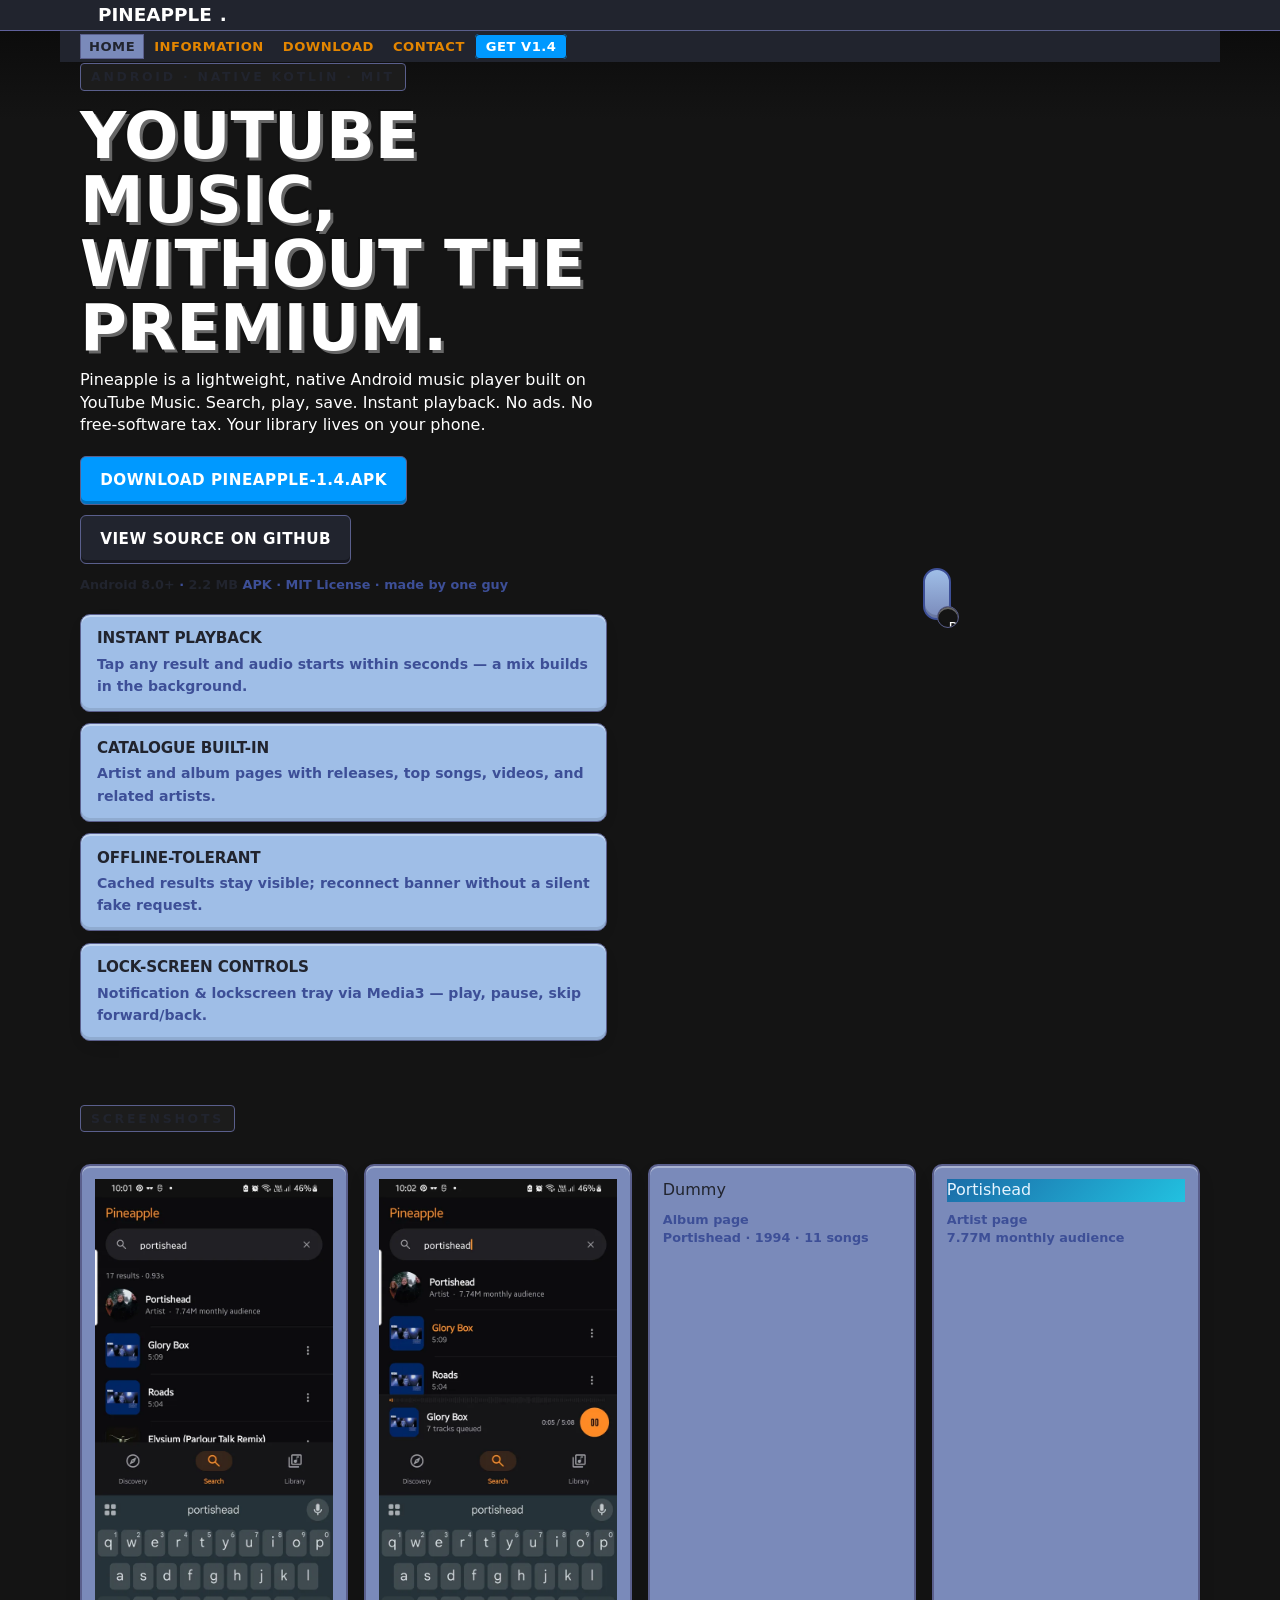
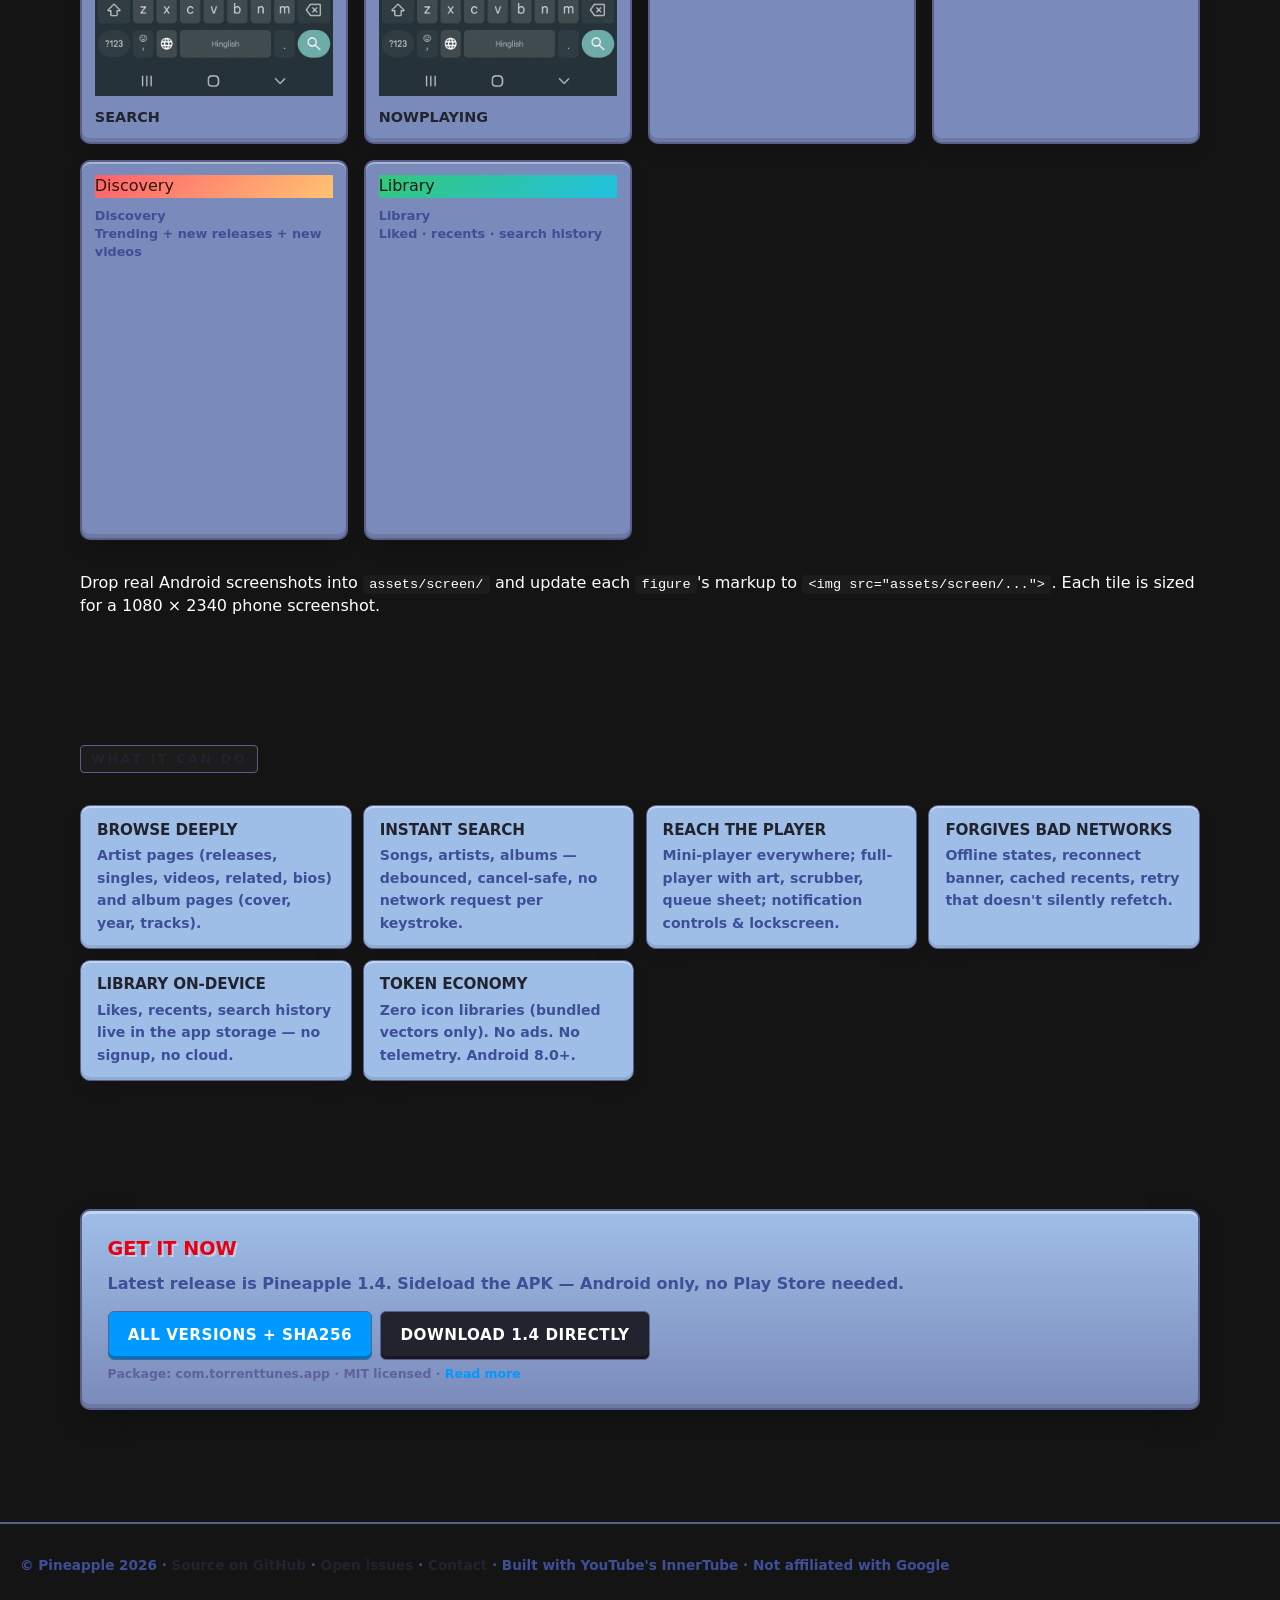
<file: index.html>
<!DOCTYPE html>
<html lang="en">
<head>
  <meta charset="utf-8">
  <meta name="viewport" content="width=device-width, initial-scale=1">
  <meta name="color-scheme" content="dark only">
  <title>Pineapple — Android music, free &amp; open source</title>
  <meta name="description" content="Pineapple is a native Android music player for YouTube Music. Streams YouTube audio with instant playback, no ads, no premium, no tracking. Free, light, open source.">
  <meta property="og:title" content="Pineapple">
  <meta property="og:description" content="Native Android music player. YouTube Music without the premium, without the bloat.">
  <meta property="og:type" content="website">
  <link rel="icon" href="data:image/svg+xml;utf8,<svg xmlns='http://www.w3.org/2000/svg' viewBox='0 0 16 16'><circle cx='8' cy='8' r='7' fill='%23FF8A24' stroke='%23140A00' stroke-width='1'/><circle cx='8' cy='8' r='3' fill='%23140A00'/></svg>">
  <link rel="stylesheet" href="assets/style.css">
  <link rel="canonical" href="https://kiinshuk.github.io/pineapple-site/index.html"/>
  <meta property="og:site_name" content="Pineapple"/>
  <meta property="og:locale" content="en_US"/>
  <meta property="og:image" content="https://kiinshuk.github.io/pineapple-site/assets/screen/discovery-600w.webp"/>
  <meta property="og:image:type" content="image/webp"/>
  <meta property="og:image:alt" content="Pineapple on Android"/>
  <meta property="og:type" content="website"/>
  <meta name="twitter:card" content="summary_large_image"/>
  <meta name="twitter:title" content="Pineapple | Android music player, free & open source"/>
  <meta name="twitter:description" content="YouTube Music with nothing in between."/>
  <meta name="twitter:image" content="https://kiinshuk.github.io/pineapple-site/assets/screen/discovery-600w.webp"/>
  <link rel="canonical" href="https://kiinshuk.github.io/pineapple-site/index.html"/>
  <meta property="og:site_name" content="Pineapple"/>
  <meta property="og:locale" content="en_US"/>
  <meta property="og:image" content="https://kiinshuk.github.io/pineapple-site/assets/screen/discovery-600w.webp"/>
  <meta property="og:image:type" content="image/webp"/>
  <meta property="og:image:alt" content="Pineapple on Android"/>
  <meta property="og:type" content="website"/>
  <meta name="twitter:card" content="summary_large_image"/>
  <meta name="twitter:title" content="Pineapple | Android music player, free & open source"/>
  <meta name="twitter:description" content="YouTube Music with nothing in between."/>
  <meta name="twitter:image" content="https://kiinshuk.github.io/pineapple-site/assets/screen/discovery-600w.webp"/>
  <script type="application/ld+json">{"@context": "https://schema.org", "@type": "SoftwareApplication", "name": "Pineapple", "operatingSystem": "Android", "applicationCategory": "MultimediaApplication", "offers": {"@type": "Offer", "price": "0", "priceCurrency": "USD"}, "url": "https://kiinshuk.github.io/pineapple-site/", "description": "YouTube Music with nothing in between.", "image": "https://kiinshuk.github.io/pineapple-site/assets/screen/discovery-600w.webp"}</script>
  <script type="application/ld+json">{"@context": "https://schema.org", "@type": "SoftwareApplication", "name": "Pineapple", "operatingSystem": "Android", "applicationCategory": "MultimediaApplication", "offers": {"@type": "Offer", "price": "0", "priceCurrency": "USD"}, "url": "https://kiinshuk.github.io/pineapple-site/", "description": "YouTube Music with nothing in between.", "image": "https://kiinshuk.github.io/pineapple-site/assets/screen/discovery-600w.webp"}</script>
</head>
<body>
  <a class="skip-link" href="#main">Skip to main content</a>

  <header class="nav">
    <nav class="nav-inner" aria-label="Primary">
      <a class="logo" href="index.html"><span class="dot"></span>Pineapple<span>.</span></a>
      <menu>
        <li><a href="index.html" aria-current="page">Home</a></li>
        <li><a href="information.html">Information</a></li>
        <li><a href="download.html">Download</a></li>
        <li><a href="contact.html">Contact</a></li>
        <li><a class="nav-cta" href="https://github.com/kiinshuk/pineapple/releases/latest">Get v1.4</a></li>
      </menu>
    </nav>
  </header>

  <a id="main"></a>
  <main class="hero">
    <section class="prose">
      <p class="eyebrow">Android · Native Kotlin · MIT</p>
      <h1>YouTube music, <span class="acc">without the premium.</span></h1>
      <p>
        Pineapple is a lightweight, native Android music player built on YouTube Music.
        Search, play, save. Instant playback. No ads. No free-software tax.
        Your library lives on your phone.
      </p>
      <div class="cta-row">
        <a class="btn-primary pulse" href="download.html">Download Pineapple-1.4.apk</a>
        <a class="btn-secondary" href="https://github.com/kiinshuk/pineapple">View source on GitHub</a>
      </div>
      <p class="meta">
        <strong>Android 8.0+</strong> · <strong>2.2 MB</strong> APK ·
        MIT License · made by one guy
      </p>

      <div class="hero-list">
        <div class="hl"><b>Instant playback</b><span>Tap any result and audio starts within seconds — a mix builds in the background.</span></div>
        <div class="hl"><b>Catalogue built-in</b><span>Artist and album pages with releases, top songs, videos, and related artists.</span></div>
        <div class="hl"><b>Offline-tolerant</b><span>Cached results stay visible; reconnect banner without a silent fake request.</span></div>
        <div class="hl"><b>Lock-screen controls</b><span>Notification &amp; lockscreen tray via Media3 — play, pause, skip forward/back.</span></div>
      </div>
    </section>

    <section aria-label="App preview" class="device-mock">
      <div class="device-frame">
        <div class="device-notch"></div>
        <div class="device-screen">
          <div class="fake-art" style="border-radius:10px;font-size:.9rem;flex:1.4;background:linear-gradient(135deg,var(--accent),var(--accent-deep));">
            <span>Pineapple</span>
          </div>
          <div class="meta"><b>Trending now</b><br>Yeshanagula · Dhanush · Veezha Veera</div>
          <div class="meta"><b>New releases</b><br>Zara Sa · Single  · 2024</div>
          <div class="meta"><b>Now Playing</b><br>Glory Box — 0:24 / 5:08</div>
        </div>
      </div>
    </section>
  </main>

  <section class="container">
    <h2 class="eyebrow" style="margin-top:0;">Screenshots</h2>
    <div class="shots-grid">
      <figure class="shot"><img src="assets/screen/search-600w.webp" alt="Search"><span class="cap"><strong>Search</strong></span></figure>
      <figure class="shot"><img src="assets/screen/nowplaying-600w.webp" alt="Now-Playing"><span class="cap"><strong>NowPlaying</strong></span></figure>
      <figure class="shot"><div class="fake-art">Dummy</div><span class="meta"><b>Album page</b><br>Portishead  ·  1994   ·  11 songs</span></figure>
      <figure class="shot"><div class="fake-art" style="background:linear-gradient(135deg,#1b6ca8,#22C1E0);color:#E6F4FF;">Portishead</div><span class="meta"><b>Artist page</b><br>7.77M monthly audience</span></figure>
      <figure class="shot"><div class="fake-art" style="background:linear-gradient(135deg,#FF5F6D,#FFC371);color:#30180A;">Discovery</div><span class="meta"><b>Discovery</b><br>Trending + new releases + new videos</span></figure>
      <figure class="shot"><div class="fake-art" style="background:linear-gradient(135deg,#34C77B,#22C1E0);color:#0A1E12;">Library</div><span class="meta"><b>Library</b><br>Liked · recents · search history</span></figure>
    </div>
    <p class="minor">Drop real Android screenshots into <code>assets/screen/</code> and update each <code>figure</code>'s markup to <code>&lt;img src="assets/screen/..."&gt;</code>. Each tile is sized for a 1080 × 2340 phone screenshot.</p>
  </section>

  <section class="container">
    <h2 class="eyebrow" style="margin-top:2rem;">What it can do</h2>
    <div class="hero-list">
      <div class="hl"><b>Browse deeply</b><span>Artist pages (releases, singles, videos, related, bios) and album pages (cover, year, tracks).</span></div>
      <div class="hl"><b>Instant search</b><span>Songs, artists, albums — debounced, cancel-safe, no network request per keystroke.</span></div>
      <div class="hl"><b>Reach the player</b><span>Mini-player everywhere; full-player with art, scrubber, queue sheet; notification controls &amp; lockscreen.</span></div>
      <div class="hl"><b>Forgives bad networks</b><span>Offline states, reconnect banner, cached recents, retry that doesn't silently refetch.</span></div>
      <div class="hl"><b>Library on-device</b><span>Likes, recents, search history live in the app storage — no signup, no cloud.</span></div>
      <div class="hl"><b>Token economy</b><span>Zero icon libraries (bundled vectors only). No ads. No telemetry. Android 8.0+.</span></div>
    </div>
  </section>

  <section class="container">
    <div class="visit-cta">
      <h3>Get it now</h3>
      <p>Latest release is Pineapple 1.4. Sideload the APK — Android only, no Play Store needed.</p>
      <div class="actions">
        <a class="btn-primary" href="download.html">All versions + SHA256</a>
        <a class="btn-secondary" href="https://github.com/kiinshuk/pineapple/releases/latest">Download 1.4 directly</a>
      </div>
      <small>Package: com.torrenttunes.app · MIT licensed · <a href="information.html">Read more</a></small>
    </div>
  </section>

  <footer>
    &copy; Pineapple 2026 · <a href="https://github.com/kiinshuk/pineapple">Source on GitHub</a> ·
    <a href="https://github.com/kiinshuk/pineapple/issues">Open issues</a> ·
    <a href="contact.html">Contact</a> ·
    Built with YouTube's InnerTube · Not affiliated with Google
  </footer>
</body>
</html>
</file>
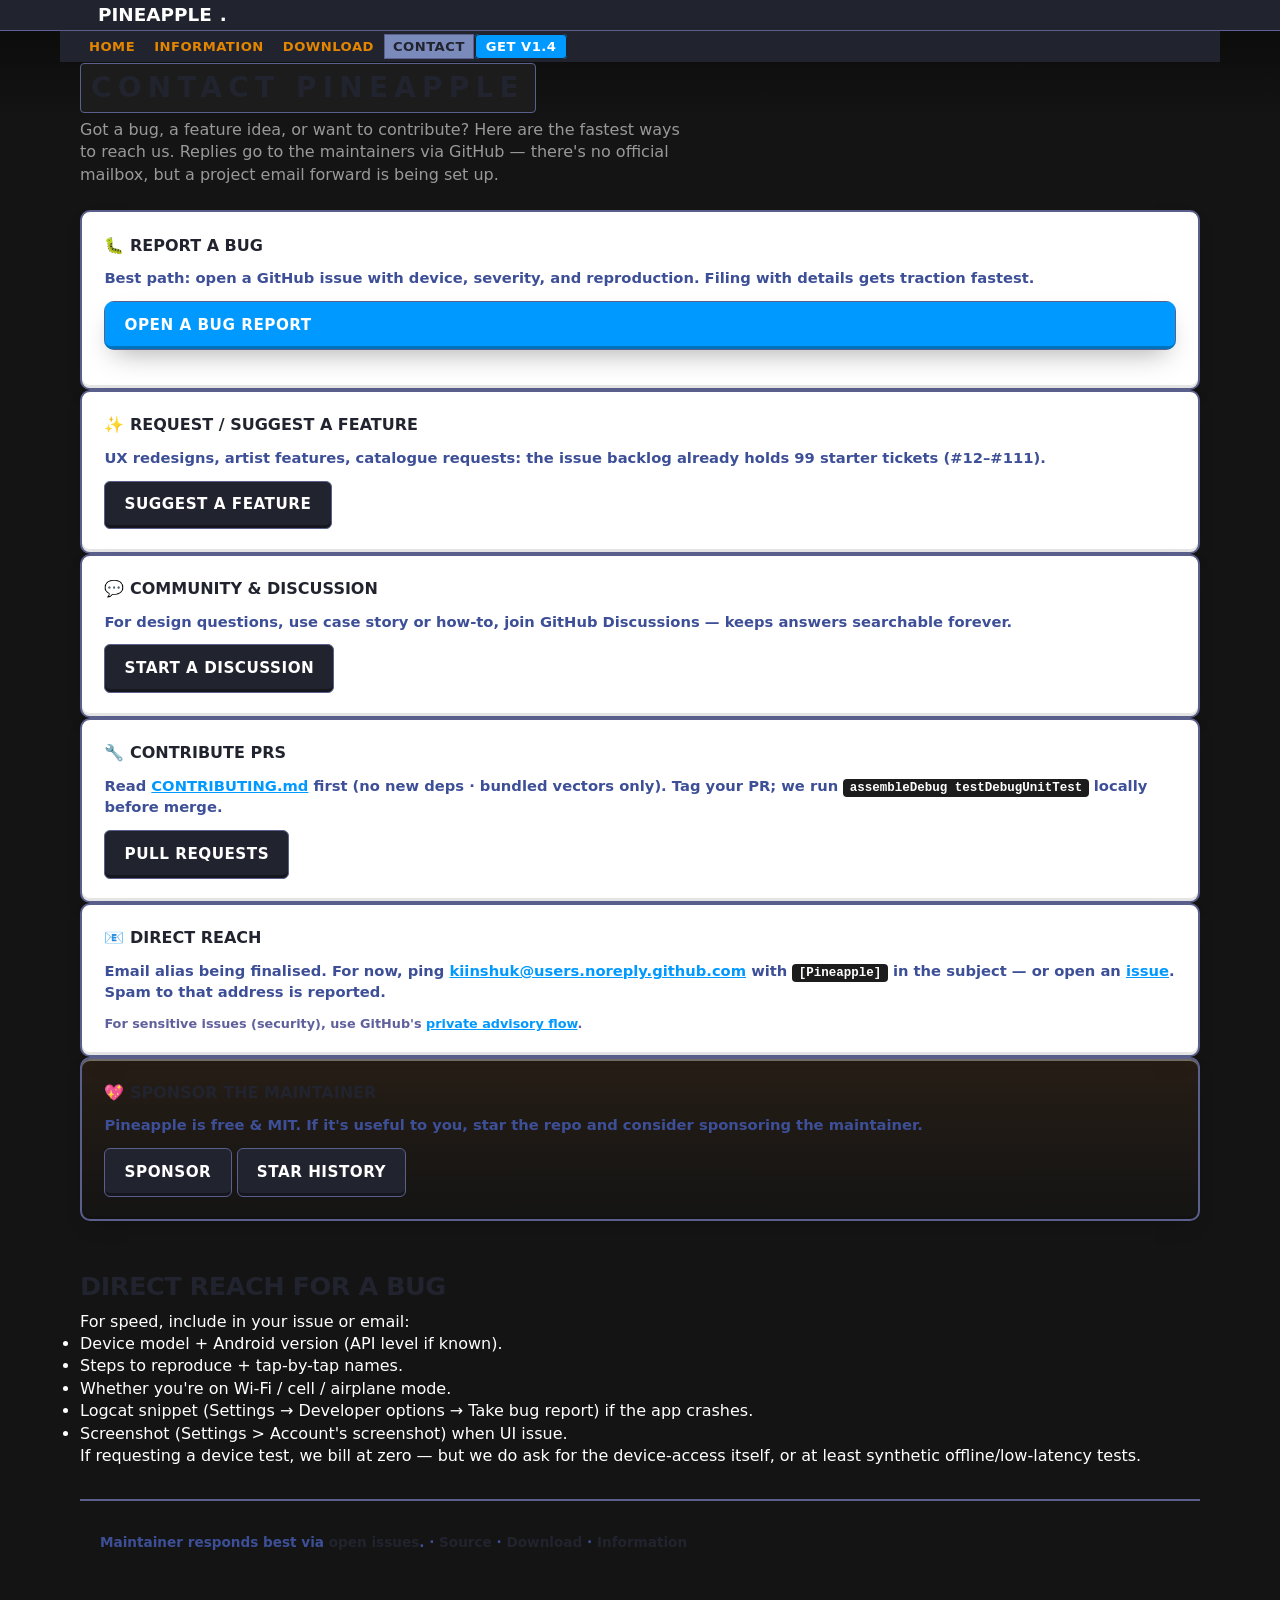
<file: contact.html>
<!DOCTYPE html>
<html lang="en">
<head>
  <meta charset="utf-8">
  <meta name="viewport" content="width=device-width, initial-scale=1">
  <meta name="color-scheme" content="dark only">
  <title>Contact — Pineapple</title>
  <meta name="description" content="Contact Pineapple owners: report bugs, request features, or contribute.">
  <link rel="stylesheet" href="assets/style.css">
  <link rel="canonical" href="https://kiinshuk.github.io/pineapple-site/contact.html"/>
  <meta property="og:site_name" content="Pineapple"/>
  <meta property="og:locale" content="en_US"/>
  <meta property="og:image" content="https://kiinshuk.github.io/pineapple-site/assets/screen/discovery-600w.webp"/>
  <meta property="og:image:type" content="image/webp"/>
  <meta property="og:image:alt" content="Pineapple on Android"/>
  <meta property="og:type" content="website"/>
  <meta name="twitter:card" content="summary_large_image"/>
  <meta name="twitter:title" content="Contact Pineapple"/>
  <meta name="twitter:description" content="Report a bug, suggest a feature."/>
  <meta name="twitter:image" content="https://kiinshuk.github.io/pineapple-site/assets/screen/discovery-600w.webp"/>
  <link rel="canonical" href="https://kiinshuk.github.io/pineapple-site/contact.html"/>
  <meta property="og:site_name" content="Pineapple"/>
  <meta property="og:locale" content="en_US"/>
  <meta property="og:image" content="https://kiinshuk.github.io/pineapple-site/assets/screen/discovery-600w.webp"/>
  <meta property="og:image:type" content="image/webp"/>
  <meta property="og:image:alt" content="Pineapple on Android"/>
  <meta property="og:type" content="website"/>
  <meta name="twitter:card" content="summary_large_image"/>
  <meta name="twitter:title" content="Contact Pineapple"/>
  <meta name="twitter:description" content="Report a bug, suggest a feature."/>
  <meta name="twitter:image" content="https://kiinshuk.github.io/pineapple-site/assets/screen/discovery-600w.webp"/>
  <script type="application/ld+json">{"@context": "https://schema.org", "@type": "SoftwareApplication", "name": "Pineapple", "operatingSystem": "Android", "applicationCategory": "MultimediaApplication", "offers": {"@type": "Offer", "price": "0", "priceCurrency": "USD"}, "url": "https://kiinshuk.github.io/pineapple-site/", "description": "Report a bug, suggest a feature.", "image": "https://kiinshuk.github.io/pineapple-site/assets/screen/discovery-600w.webp"}</script>
  <script type="application/ld+json">{"@context": "https://schema.org", "@type": "SoftwareApplication", "name": "Pineapple", "operatingSystem": "Android", "applicationCategory": "MultimediaApplication", "offers": {"@type": "Offer", "price": "0", "priceCurrency": "USD"}, "url": "https://kiinshuk.github.io/pineapple-site/", "description": "Report a bug, suggest a feature.", "image": "https://kiinshuk.github.io/pineapple-site/assets/screen/discovery-600w.webp"}</script>
</head>
<body>
  <a class="skip-link" href="#main">Skip to main content</a>
  <header class="nav">
    <nav class="nav-inner" aria-label="Primary">
      <a class="logo" href="index.html"><span class="dot"></span>Pineapple<span>.</span></a>
      <menu>
        <li><a href="index.html">Home</a></li>
        <li><a href="information.html">Information</a></li>
        <li><a href="download.html">Download</a></li>
        <li><a href="contact.html" aria-current="page">Contact</a></li>
        <li><a class="nav-cta" href="https://github.com/kiinshuk/pineapple/releases/latest">Get v1.4</a></li>
      </menu>
    </nav>
  </header>

  <main class="container" id="main">
    <h1 class="eyebrow" style="font-size:1.75rem;margin-bottom:.4rem;">Contact Pineapple</h1>
    <p style="color:var(--muted);max-width:620px;margin:0 0 1.5rem;">Got a bug, a feature idea, or want to contribute? Here are the fastest ways to reach us. Replies go to the maintainers via GitHub — there's no official mailbox, but a project email forward is being set up.</p>

    <div class="contact-grid">
      <section class="card">
        <h3>🐛 Report a bug</h3>
        <p>Best path: open a GitHub issue with device, severity, and reproduction. Filing with details gets traction fastest.</p>
        <div class="visit-cta actions" style="margin-top:.5rem;padding:0;background:none;border:none">
          <a class="btn-primary" href="https://github.com/kiinshuk/pineapple/issues/new?template=bug_report.md" target="_blank" rel="noopener">Open a bug report</a>
        </div>
      </section>

      <section class="card">
        <h3>✨ Request / suggest a feature</h3>
        <p>UX redesigns, artist features, catalogue requests: the issue backlog already holds 99 starter tickets (#12–#111).</p>
        <div class="actions" style="margin-top:.75rem">
          <a class="btn-secondary" href="https://github.com/kiinshuk/pineapple/issues/new?template=feature_request.md" target="_blank" rel="noopener">Suggest a feature</a>
        </div>
      </section>

      <section class="card">
        <h3>💬 Community &amp; discussion</h3>
        <p>For design questions, use case story or how-to, join GitHub Discussions — keeps answers searchable forever.</p>
        <div class="actions" style="margin-top:.75rem">
          <a class="btn-secondary" href="https://github.com/kiinshuk/pineapple/discussions" target="_blank" rel="noopener">Start a discussion</a>
        </div>
      </section>

      <section class="card">
        <h3>🔧 Contribute PRs</h3>
        <p>Read <a href="CONTRIBUTING.md" target="_blank" rel="noopener" style="color:var(--accent);text-decoration:underline;">CONTRIBUTING.md</a> first (no new deps · bundled vectors only). Tag your PR; we run <code>assembleDebug testDebugUnitTest</code> locally before merge.</p>
        <div class="actions" style="margin-top:.75rem">
          <a class="btn-secondary" href="https://github.com/kiinshuk/pineapple/pulls" target="_blank" rel="noopener">Pull requests</a>
        </div>
      </section>

      <section class="card">
        <h3>📧 Direct reach</h3>
        <p>Email alias being finalised. For now, ping <a href="mailto:kiinshuk@users.noreply.github.com" style="color:var(--accent);text-decoration:underline;">kiinshuk@users.noreply.github.com</a> with <code>[Pineapple]</code> in the subject — or open an <a href="https://github.com/kiinshuk/pineapple/issues/new" style="color:var(--accent);text-decoration:underline;">issue</a>. Spam to that address is reported.</p>
        <small>For sensitive issues (security), use GitHub's <a href="https://github.com/kiinshuk/pineapple/security/advisories/new" style="color:var(--accent);text-decoration:underline;">private advisory flow</a>.</small>
      </section>

      <section class="card" style="background:linear-gradient(180deg, rgba(255,138,36,.08), rgba(0,0,0,0))">
        <h3>💖 Sponsor the maintainer</h3>
        <p>Pineapple is free &amp; MIT. If it's useful to you, star the repo and consider sponsoring the maintainer.</p>
        <div class="actions" style="margin-top:.75rem">
          <a class="btn-secondary" href="https://github.com/sponsors/kiinshuk" target="_blank" rel="noopener">Sponsor</a>
          <a class="btn-secondary" href="https://github.com/star/history?repos=kiinshuk/pineapple&type=Date" target="_blank" rel="noopener">Star history</a>
        </div>
      </section>
    </div>

    <section class="section">
      <h2>Direct reach for a bug</h2>
      <div class="prose">
        <p>For speed, include in your issue or email:</p>
        <ul>
          <li>Device model + Android version (API level if known).</li>
          <li>Steps to reproduce + tap-by-tap names.</li>
          <li>Whether you're on Wi-Fi / cell / airplane mode.</li>
          <li>Logcat snippet (Settings → Developer options → Take bug report) if the app crashes.</li>
          <li>Screenshot (Settings > Account's screenshot) when UI issue.</li>
        </ul>
        <p>If requesting a device test, we bill at zero — but we do ask for the device-access itself, or at least synthetic offline/low-latency tests.</p>
      </div>
    </section>

    <footer>
      Maintainer responds best via <a href="https://github.com/kiinshuk/pineapple/issues">open issues</a>. ·
      <a href="https://github.com/kiinshuk/pineapple">Source</a> ·
      <a href="download.html">Download</a> ·
      <a href="information.html">Information</a>
    </footer>
  </main>
</body>
</html>
</file>
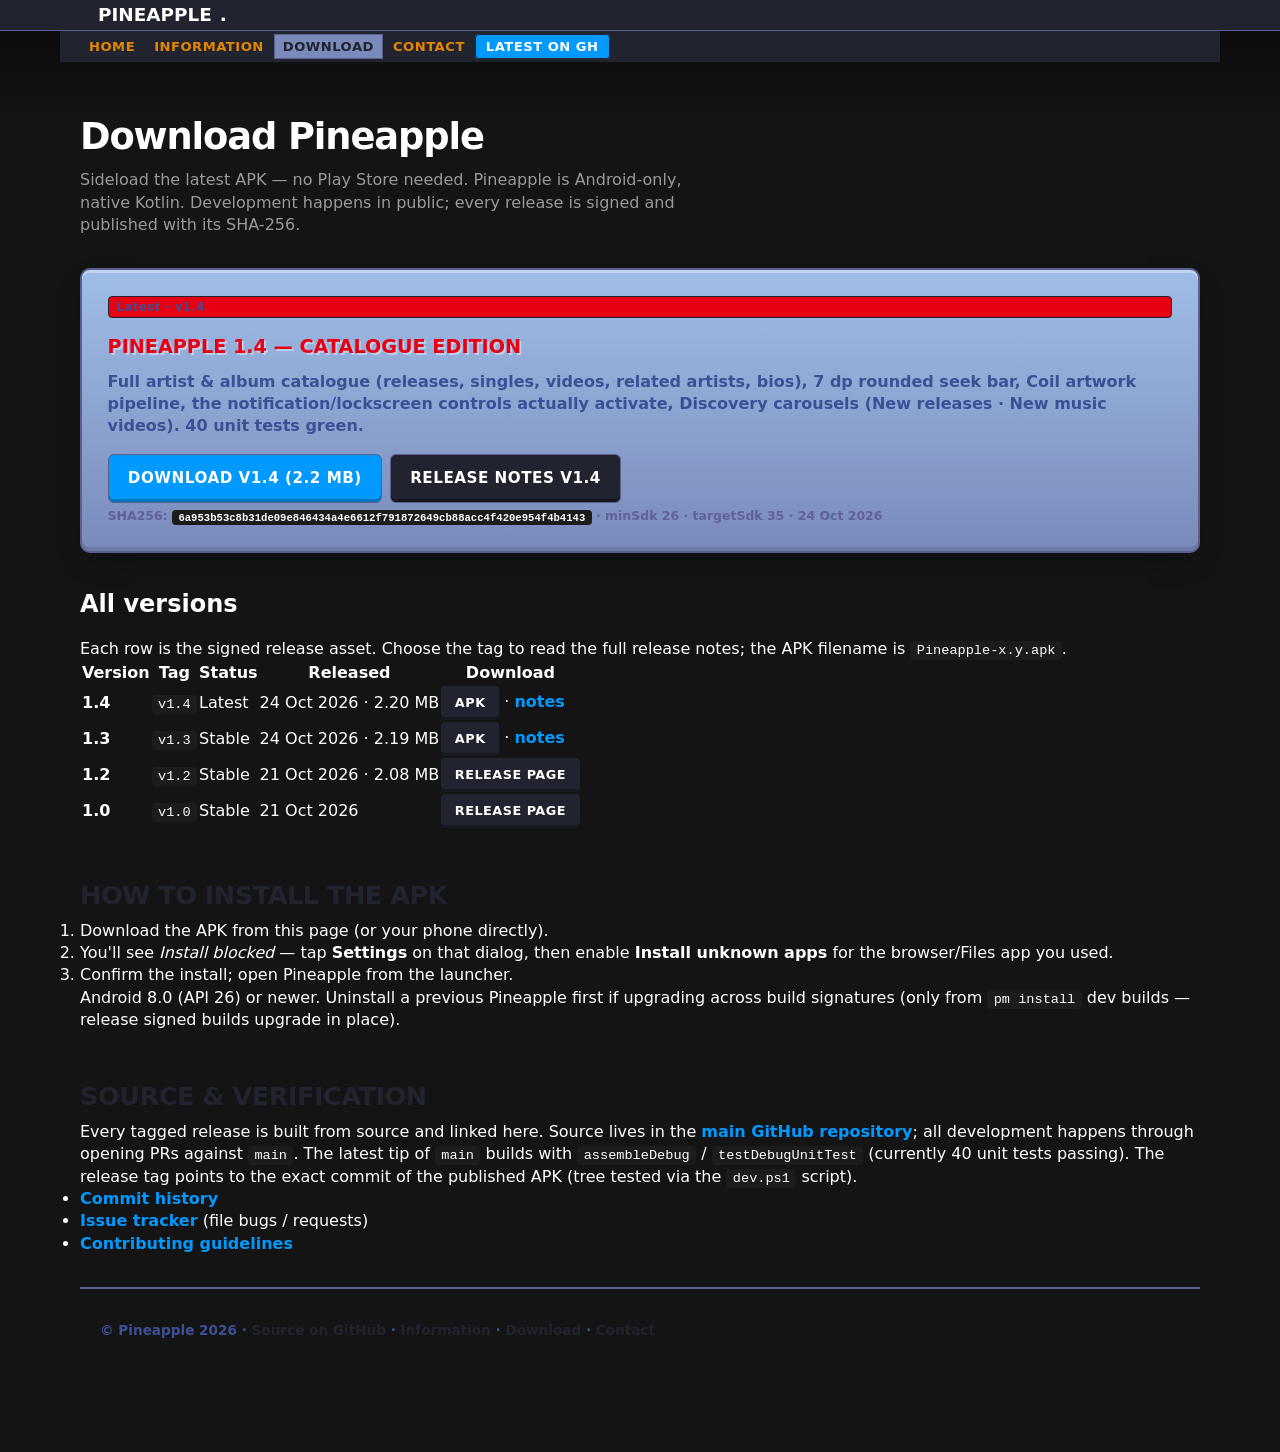
<file: download.html>
<!DOCTYPE html>
<html lang="en">
<head>
  <meta charset="utf-8">
  <meta name="viewport" content="width=device-width, initial-scale=1">
  <meta name="color-scheme" content="dark only">
  <title>Download Pineapple — all releases</title>
  <meta name="description" content="Download every official Pineapple APK release, from v1.0 (3655230) to v1.4. Android only, native Kotlin.">
  <link rel="stylesheet" href="assets/style.css">
  <link rel="canonical" href="https://kiinshuk.github.io/pineapple-site/download.html"/>
  <meta property="og:site_name" content="Pineapple"/>
  <meta property="og:locale" content="en_US"/>
  <meta property="og:image" content="https://kiinshuk.github.io/pineapple-site/assets/screen/discovery-600w.webp"/>
  <meta property="og:image:type" content="image/webp"/>
  <meta property="og:image:alt" content="Pineapple on Android"/>
  <meta property="og:type" content="website"/>
  <meta name="twitter:card" content="summary_large_image"/>
  <meta name="twitter:title" content="Download Pineapple"/>
  <meta name="twitter:description" content="Every official release + SHA256."/>
  <meta name="twitter:image" content="https://kiinshuk.github.io/pineapple-site/assets/screen/discovery-600w.webp"/>
  <link rel="canonical" href="https://kiinshuk.github.io/pineapple-site/download.html"/>
  <meta property="og:site_name" content="Pineapple"/>
  <meta property="og:locale" content="en_US"/>
  <meta property="og:image" content="https://kiinshuk.github.io/pineapple-site/assets/screen/discovery-600w.webp"/>
  <meta property="og:image:type" content="image/webp"/>
  <meta property="og:image:alt" content="Pineapple on Android"/>
  <meta property="og:type" content="website"/>
  <meta name="twitter:card" content="summary_large_image"/>
  <meta name="twitter:title" content="Download Pineapple"/>
  <meta name="twitter:description" content="Every official release + SHA256."/>
  <meta name="twitter:image" content="https://kiinshuk.github.io/pineapple-site/assets/screen/discovery-600w.webp"/>
  <script type="application/ld+json">{"@context": "https://schema.org", "@type": "SoftwareApplication", "name": "Pineapple", "operatingSystem": "Android", "applicationCategory": "MultimediaApplication", "offers": {"@type": "Offer", "price": "0", "priceCurrency": "USD"}, "url": "https://kiinshuk.github.io/pineapple-site/", "description": "Every official release + SHA256.", "image": "https://kiinshuk.github.io/pineapple-site/assets/screen/discovery-600w.webp"}</script>
  <script type="application/ld+json">{"@context": "https://schema.org", "@type": "SoftwareApplication", "name": "Pineapple", "operatingSystem": "Android", "applicationCategory": "MultimediaApplication", "offers": {"@type": "Offer", "price": "0", "priceCurrency": "USD"}, "url": "https://kiinshuk.github.io/pineapple-site/", "description": "Every official release + SHA256.", "image": "https://kiinshuk.github.io/pineapple-site/assets/screen/discovery-600w.webp"}</script>
</head>
<body>
  <a class="skip-link" href="#main">Skip to main content</a>
  <header class="nav">
    <nav class="nav-inner" aria-label="Primary">
      <a class="logo" href="index.html"><span class="dot"></span>Pineapple<span>.</span></a>
      <menu>
        <li><a href="index.html">Home</a></li>
        <li><a href="information.html">Information</a></li>
        <li><a href="download.html" aria-current="page">Download</a></li>
        <li><a href="contact.html">Contact</a></li>
        <li><a class="nav-cta" href="https://github.com/kiinshuk/pineapple/releases/latest">Latest on GH</a></li>
      </menu>
    </nav>
  </header>

  <main class="container" id="main">
    <header class="section">
      <h1 style="font-size:2.3rem;letter-spacing:-.03em;margin:0 0 .4rem;">Download Pineapple</h1>
      <p style="color:var(--muted);max-width:620px;margin:0;">Sideload the latest APK — no Play Store needed. Pineapple is Android-only, native Kotlin. Development happens in public; every release is signed and published with its SHA-256.</p>
    </header>

    <section class="visit-cta" aria-labelledby="latest">
      <p class="badge">Latest · v1.4</p>
      <h3 id="latest">Pineapple 1.4 — Catalogue edition</h3>
      <p>Full artist &amp; album catalogue (releases, singles, videos, related artists, bios), 7 dp rounded seek bar, Coil artwork pipeline, the notification/lockscreen controls actually activate, Discovery carousels (New releases · New music videos). 40 unit tests green.</p>
      <div class="actions">
        <a class="btn-primary pulse" href="https://github.com/kiinshuk/pineapple/releases/download/v1.4/Pineapple-1.4.apk">Download v1.4 (2.2 MB)</a>
        <a class="btn-secondary" href="https://github.com/kiinshuk/pineapple/releases/tag/v1.4">Release notes v1.4</a>
      </div>
      <small>SHA256: <code>6a953b53c8b31de09e846434a4e6612f791872649cb88acc4f420e954f4b4143</code> · minSdk 26 · targetSdk 35 · 24 Oct 2026</small>
    </section>

    <h2 class="section" style="margin-top:2.2rem;">All versions</h2>
    <p class="lede">Each row is the signed release asset. Choose the tag to read the full release notes; the APK filename is <code>Pineapple-x.y.apk</code>.</p>
    <table>
      <thead>
        <tr>
          <th class="sh">Version</th>
          <th>Tag</th>
          <th>Status</th>
          <th>Released</th>
          <th class="sh">Download</th>
        </tr>
      </thead>
      <tbody>
        <tr>
          <td><strong>1.4</strong></td>
          <td><code>v1.4</code></td>
          <td><span class="tag latest">Latest</span></td>
          <td>24 Oct 2026 · 2.20 MB</td>
          <td><a class="trlink" href="https://github.com/kiinshuk/pineapple/releases/download/v1.4/Pineapple-1.4.apk">APK</a> · <a href="https://github.com/kiinshuk/pineapple/releases/tag/v1.4">notes</a></td>
        </tr>
        <tr>
          <td><strong>1.3</strong></td>
          <td><code>v1.3</code></td>
          <td><span class="tag">Stable</span></td>
          <td>24 Oct 2026 · 2.19 MB</td>
          <td><a class="trlink" href="https://github.com/kiinshuk/pineapple/releases/download/v1.3/Pineapple-1.3.apk">APK</a> · <a href="https://github.com/kiinshuk/pineapple/releases/tag/v1.3">notes</a></td>
        </tr>
        <tr>
          <td><strong>1.2</strong></td>
          <td><code>v1.2</code></td>
          <td><span class="tag">Stable</span></td>
          <td>21 Oct 2026 · 2.08 MB</td>
          <td><a href="https://github.com/kiinshuk/pineapple/releases/tag/v1.2" class="trlink">Release page</a></td>
        </tr>
        <tr>
          <td><strong>1.0</strong></td>
          <td><code>v1.0</code></td>
          <td><span class="tag">Stable</span></td>
          <td>21 Oct 2026</td>
          <td><a href="https://github.com/kiinshuk/pineapple/releases/tag/v1.0" class="trlink">Release page</a></td>
        </tr>
      </tbody>
    </table>

    <section class="section">
      <h2>How to install the APK</h2>
      <div class="prose">
        <ol>
          <li>Download the APK from this page (or your phone directly).</li>
          <li>You'll see <em>Install blocked</em> — tap <strong>Settings</strong> on that dialog, then enable <strong>Install unknown apps</strong> for the browser/Files app you used.</li>
          <li>Confirm the install; open Pineapple from the launcher.</li>
        </ol>
        <p class="minor">Android 8.0 (API 26) or newer. Uninstall a previous Pineapple first if upgrading across build signatures (only from <code>pm install</code> dev builds — release signed builds upgrade in place).</p>
      </div>
    </section>

    <section class="section">
      <h2>Source &amp; verification</h2>
      <div class="prose">
        <p>Every tagged release is built from source and linked here. Source lives in the <a href="https://github.com/kiinshuk/pineapple">main GitHub repository</a>; all development happens through opening PRs against <code>main</code>. The latest tip of <code>main</code> builds with <code>assembleDebug</code> / <code>testDebugUnitTest</code> (currently 40 unit tests passing). The release tag points to the exact commit of the published APK (tree tested via the <code>dev.ps1</code> script).</p>
        <ul>
          <li><a href="https://github.com/kiinshuk/pineapple/commits/main">Commit history</a></li>
          <li><a href="https://github.com/kiinshuk/pineapple/issues">Issue tracker</a> (file bugs / requests)</li>
          <li><a href="https://github.com/kiinshuk/pineapple/blob/main/CONTRIBUTING.md">Contributing guidelines</a></li>
        </ul>
      </div>
    </section>

    <footer>
      &copy; Pineapple 2026 · <a href="https://github.com/kiinshuk/pineapple">Source on GitHub</a> ·
      <a href="information.html">Information</a> ·
      <a href="download.html">Download</a> ·
      <a href="contact.html">Contact</a>
    </footer>
  </main>
</body>
</html>
</file>
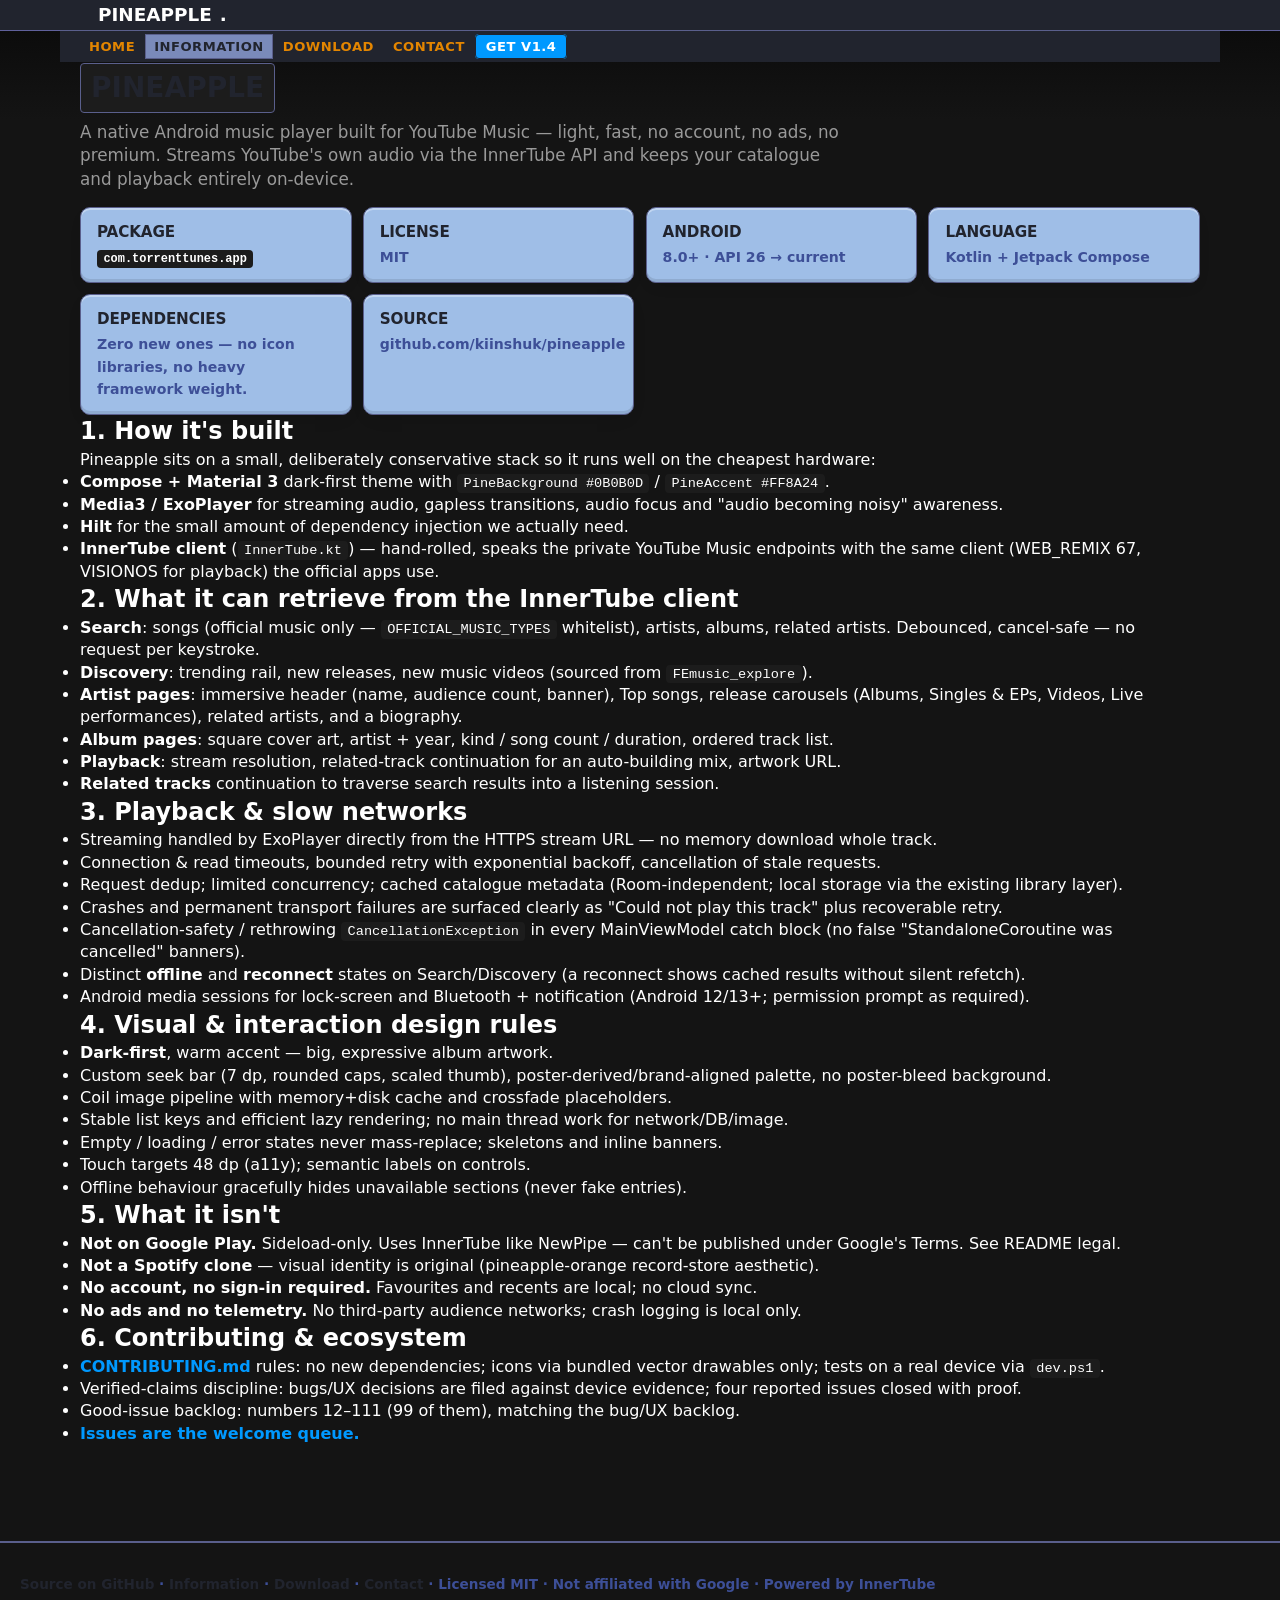
<file: information.html>
<!DOCTYPE html>
<html lang="en">
<head>
  <meta charset="utf-8">
  <meta name="viewport" content="width=device-width, initial-scale=1">
  <title>Information — Pineapple</title>
  <meta name="description" content="What Pineapple is, how it works, and what it can do. Native Android music player for YouTube Music, MIT licensed.">
  <link rel="stylesheet" href="assets/style.css">
  <link rel="canonical" href="https://kiinshuk.github.io/pineapple-site/information.html"/>
  <meta property="og:site_name" content="Pineapple"/>
  <meta property="og:locale" content="en_US"/>
  <meta property="og:image" content="https://kiinshuk.github.io/pineapple-site/assets/screen/discovery-600w.webp"/>
  <meta property="og:image:type" content="image/webp"/>
  <meta property="og:image:alt" content="Pineapple on Android"/>
  <meta property="og:type" content="website"/>
  <meta name="twitter:card" content="summary_large_image"/>
  <meta name="twitter:title" content="Information | Pineapple"/>
  <meta name="twitter:description" content="How Pineapple is built."/>
  <meta name="twitter:image" content="https://kiinshuk.github.io/pineapple-site/assets/screen/discovery-600w.webp"/>
  <link rel="canonical" href="https://kiinshuk.github.io/pineapple-site/information.html"/>
  <meta property="og:site_name" content="Pineapple"/>
  <meta property="og:locale" content="en_US"/>
  <meta property="og:image" content="https://kiinshuk.github.io/pineapple-site/assets/screen/discovery-600w.webp"/>
  <meta property="og:image:type" content="image/webp"/>
  <meta property="og:image:alt" content="Pineapple on Android"/>
  <meta property="og:type" content="website"/>
  <meta name="twitter:card" content="summary_large_image"/>
  <meta name="twitter:title" content="Information | Pineapple"/>
  <meta name="twitter:description" content="How Pineapple is built."/>
  <meta name="twitter:image" content="https://kiinshuk.github.io/pineapple-site/assets/screen/discovery-600w.webp"/>
  <script type="application/ld+json">{"@context": "https://schema.org", "@type": "SoftwareApplication", "name": "Pineapple", "operatingSystem": "Android", "applicationCategory": "MultimediaApplication", "offers": {"@type": "Offer", "price": "0", "priceCurrency": "USD"}, "url": "https://kiinshuk.github.io/pineapple-site/", "description": "How Pineapple is built.", "image": "https://kiinshuk.github.io/pineapple-site/assets/screen/discovery-600w.webp"}</script>
  <script type="application/ld+json">{"@context": "https://schema.org", "@type": "SoftwareApplication", "name": "Pineapple", "operatingSystem": "Android", "applicationCategory": "MultimediaApplication", "offers": {"@type": "Offer", "price": "0", "priceCurrency": "USD"}, "url": "https://kiinshuk.github.io/pineapple-site/", "description": "How Pineapple is built.", "image": "https://kiinshuk.github.io/pineapple-site/assets/screen/discovery-600w.webp"}</script>
</head>
<body>
  <a class="skip-link" href="#main">Skip to main content</a>
  <header class="nav">
    <nav class="nav-inner" aria-label="Primary">
      <a class="logo" href="index.html"><span class="dot"></span>Pineapple<span>.</span></a>
      <menu>
        <li><a href="index.html">Home</a></li>
        <li><a href="information.html" aria-current="page">Information</a></li>
        <li><a href="download.html">Download</a></li>
        <li><a href="contact.html">Contact</a></li>
        <li><a class="nav-cta" href="https://github.com/kiinshuk/pineapple/releases/latest">Get v1.4</a></li>
      </menu>
    </nav>
  </header>

  <main class="container" id="main">
    <h1 class="eyebrow" style="font-size:1.75rem;letter-spacing:0;margin:0 0 .5rem;">Pineapple</h1>
    <p style="font-size:1.05rem; color:var(--muted); max-width:760px;">A native Android music player built for YouTube Music — light, fast, no account, no ads, no premium. Streams YouTube's own audio via the InnerTube API and keeps your catalogue and playback entirely on-device.</p>

    <section class="hero-list" style="margin-top:1rem">
      <div class="hl"><b>Package</b><span><code>com.torrenttunes.app</code></span></div>
      <div class="hl"><b>License</b><span>MIT</span></div>
      <div class="hl"><b>Android</b><span>8.0+ · API 26 → current</span></div>
      <div class="hl"><b>Language</b><span>Kotlin + Jetpack Compose</span></div>
      <div class="hl"><b>Dependencies</b><span>Zero new ones — no icon libraries, no heavy framework weight.</span></div>
      <div class="hl"><b>Source</b><span>github.com/kiinshuk/pineapple</span></div>
    </section>

    <div class="prose">
      <h2>1. How it's built</h2>
      <p>Pineapple sits on a small, deliberately conservative stack so it runs well on the cheapest hardware:</p>
      <ul>
        <li><strong>Compose + Material 3</strong> dark-first theme with <code>PineBackground #0B0B0D</code> / <code>PineAccent #FF8A24</code>.</li>
        <li><strong>Media3 / ExoPlayer</strong> for streaming audio, gapless transitions, audio focus and "audio becoming noisy" awareness.</li>
        <li><strong>Hilt</strong> for the small amount of dependency injection we actually need.</li>
        <li><strong>InnerTube client</strong> (<code>InnerTube.kt</code>) — hand-rolled, speaks the private YouTube Music endpoints with the same client (WEB_REMIX 67, VISIONOS for playback) the official apps use.</li>
      </ul>

      <h2>2. What it can retrieve from the InnerTube client</h2>
      <ul>
        <li><strong>Search</strong>: songs (official music only — <code>OFFICIAL_MUSIC_TYPES</code> whitelist), artists, albums, related artists. Debounced, cancel-safe — no request per keystroke.</li>
        <li><strong>Discovery</strong>: trending rail, new releases, new music videos (sourced from <code>FEmusic_explore</code>).</li>
        <li><strong>Artist pages</strong>: immersive header (name, audience count, banner), Top songs, release carousels (Albums, Singles & EPs, Videos, Live performances), related artists, and a biography.</li>
        <li><strong>Album pages</strong>: square cover art, artist + year, kind / song count / duration, ordered track list.</li>
        <li><strong>Playback</strong>: stream resolution, related-track continuation for an auto-building mix, artwork URL.</li>
        <li><strong>Related tracks</strong> continuation to traverse search results into a listening session.</li>
      </ul>

      <h2>3. Playback &amp; slow networks</h2>
      <ul>
        <li>Streaming handled by ExoPlayer directly from the HTTPS stream URL — no memory download whole track.</li>
        <li>Connection &amp; read timeouts, bounded retry with exponential backoff, cancellation of stale requests.</li>
        <li>Request dedup; limited concurrency; cached catalogue metadata (Room-independent; local storage via the existing library layer).</li>
        <li>Crashes and permanent transport failures are surfaced clearly as "Could not play this track" plus recoverable retry.</li>
        <li>Cancellation-safety / rethrowing <code>CancellationException</code> in every MainViewModel catch block (no false "StandaloneCoroutine was cancelled" banners).</li>
        <li>Distinct <strong>offline</strong> and <strong>reconnect</strong> states on Search/Discovery (a reconnect shows cached results without silent refetch).</li>
        <li>Android media sessions for lock-screen and Bluetooth + notification (Android 12/13+; permission prompt as required).</li>
      </ul>

      <h2>4. Visual &amp; interaction design rules</h2>
      <ul>
        <li><strong>Dark-first</strong>, warm accent — big, expressive album artwork.</li>
        <li>Custom seek bar (7 dp, rounded caps, scaled thumb), poster-derived/brand-aligned palette, no poster-bleed background.</li>
        <li>Coil image pipeline with memory+disk cache and crossfade placeholders.</li>
        <li>Stable list keys and efficient lazy rendering; no main thread work for network/DB/image.</li>
        <li>Empty / loading / error states never mass-replace; skeletons and inline banners.</li>
        <li>Touch targets 48 dp (a11y); semantic labels on controls.</li>
        <li>Offline behaviour gracefully hides unavailable sections (never fake entries).</li>
      </ul>

      <h2>5. What it isn't</h2>
      <ul>
        <li><strong>Not on Google Play.</strong> Sideload-only. Uses InnerTube like NewPipe — can't be published under Google's Terms. See README legal.</li>
        <li><strong>Not a Spotify clone</strong> — visual identity is original (pineapple-orange record-store aesthetic).</li>
        <li><strong>No account, no sign-in required.</strong> Favourites and recents are local; no cloud sync.</li>
        <li><strong>No ads and no telemetry.</strong> No third-party audience networks; crash logging is local only.</li>
      </ul>

      <h2>6. Contributing &amp; ecosystem</h2>
      <ul>
        <li><a href="https://github.com/kiinshuk/pineapple/blob/main/CONTRIBUTING.md">CONTRIBUTING.md</a> rules: no new dependencies; icons via bundled vector drawables only; tests on a real device via <code>dev.ps1</code>.</li>
        <li>Verified-claims discipline: bugs/UX decisions are filed against device evidence; four reported issues closed with proof.</li>
        <li>Good-issue backlog: numbers 12–111 (99 of them), matching the bug/UX backlog.</li>
        <li><a href="https://github.com/kiinshuk/pineapple/issues">Issues are the welcome queue.</a></li>
      </ul>
    </div>
  </main>

  <footer>
    <a href="https://github.com/kiinshuk/pineapple">Source on GitHub</a> ·
    <a href="information.html">Information</a> ·
    <a href="download.html">Download</a> ·
    <a href="contact.html">Contact</a> ·
    Licensed MIT · Not affiliated with Google · Powered by InnerTube
  </footer>
</body>
</html>
</file>
<file: assets/style.css>
:root {
  --bg: #090909;
  --bg-2: #141414;
  --surface: #141414;
  --surface-high: #1c1c1c;
  --accent: #0099ff;
  --accent-d: #007acc;
  --text: #ffffff;
  --muted: #999999;
  --muted-2: #7c7c7c;
  --border: #262626;
  --ok: #22c55e;
  --err: #f3727f;
  --radius-xs: 4px;
  --radius-sm: 6px;
  --radius-md: 10px;
  --radius-lg: 20px;
  --radius-pill: 9999px;
  --gutter: 1.25rem;
  --font: "Inter", system-ui, -apple-system, sans-serif;
  --font-display: "Inter", "Mona Sans", "Geist", system-ui, sans-serif;
  scroll-behavior: smooth;
  color-scheme: dark only;
}
* { box-sizing:border-box; margin:0; padding:0; }
html { background: var(--bg); color: var(--text); font-family: var(--font); line-height: 1.4; -webkit-font-smoothing: none; }
body { margin:0; min-height:100vh; background: linear-gradient(180deg, var(--bg-2) 0, var(--bg) 1px, var(--surface) 120px, var(--surface) 100%); border-top: 6px solid var(--red); position: relative; }
a { color: var(--accent); text-decoration: none; font-weight: 700; }
a:hover { text-decoration: underline; text-underline-offset: 3px; }
img { display:block; max-width:100%; }
code { font-family: ui-monospace, SFMono-Regular, Menlo, monospace; background: var(--surface-high); padding:.12rem .4rem; border-radius:var(--radius-xs); font-size:.85em; color:var(--text); }

.skip-link { position:absolute; left:-999px; top:8px; background:var(--surface-high); color:var(--text); padding: .5rem 1rem; border-radius: var(--radius-sm); z-index:100; font-weight:700; }
.skip-link:focus { left:8px; outline:2px solid var(--red); outline-offset:2px; }

.nav { position: sticky; top:0; z-index:50; background: var(--carbon, #21242e); border-bottom: 1px solid var(--muted-indigo, #60619c); }
/* reuse career carbon color */
.nav { background: #21242e !important; }
.nav-inner { max-width:1160px; margin:0 auto; padding:6px var(--gutter); display:flex; align-items:center; justify-content:space-between; gap:.5rem; position:relative; }
.logo { font:900 1.15rem/1 var(--font-display); color:#ffffff; display:flex; align-items:center; gap:.5rem; letter-spacing:0; text-transform:uppercase; }
.logo .dot { width:10px; height:10px; border-radius:var(--radius-full); background:var(--red); box-shadow:none; }
nav menu { display:flex; gap:1px; list-style:none; margin:0; padding:0; flex-wrap:wrap; align-items:center; background: #21242e; border-top:1px solid #5a5f8c; padding:4px var(--gutter); position:absolute; left:0; right:0; top:100%; }
nav menu li a { color:var(--nav-gold, #e48600); padding:4px 8px; border: 1px solid transparent; font-weight:700; font-size:.82rem; text-transform:uppercase; letter-spacing:.5px; }
nav menu a:hover, nav menu a[aria-current="page"] { background:var(--canvas, #7a8aba); color:#21242e; border:1px solid #5a5f8c; text-decoration:none; }
.nav-cta { background:var(--accent); color:#fff; padding: 4px 10px; border: 1px solid #21242e; border-radius:var(--radius-xs); font-weight:700; font-size:.82rem; text-transform:uppercase; letter-spacing:.5px; box-shadow:none; }
.nav-cta:hover { filter:brightness(1.06); transform:none; }
.hb { display:none; background:#21242e; border:1px solid #5a5f8c; color:#e48600; padding:6px 10px; font-weight:700; font-size:.82rem; border-radius:var(--radius-xs); }
@media (max-width:720px) {
  .hb { display:inline-block; }
  nav menu { position:absolute; top:100%; left:0; right:0; background:#21242e; flex-direction:column; padding:var(--gutter); gap: 2px; display:none; }
  nav menu.open { display:flex; }
  nav menu li { width:100%; }
  nav menu li a { display:block; width:100%; }
  nav menu a[aria-current="page"] { background:var(--accent); color:var(--bg); border-color:var(--accent); }
  .nav-inner { position:relative; }
}

.container { max-width:1160px; margin:0 auto; padding:2rem var(--gutter) 4rem; }

.hero { max-width:1160px; margin:0 auto; padding: 2rem var(--gutter) 2rem; display:grid; grid-template-columns:1fr 1.05fr; gap:2.5rem; align-items:center; }
@media (max-width:920px) { .hero { grid-template-columns:1fr; gap:2rem; } }
.hero h1 { font-size: clamp(2.2rem, 5vw, 4rem); font-family: var(--font-display); font-weight:900; letter-spacing:0; line-height:1.0; margin:0 0 .6rem; text-transform:uppercase; text-shadow: 3px 3px 0 rgba(255,255,255,.35), -2px -2px 0 rgba(0,0,0,.2); }
.hero h1 .acc { color:var(--red); text-transform:uppercase; }
.hero p.sub { font-size:1rem; color:#21242e; margin:0 0 1.4rem; max-width:36em; font-weight:700; letter-spacing:.01em; }
.eyebrow { text-transform:uppercase; font-size:.78rem; font-weight:700; letter-spacing:.22em; color:#21242e; margin:0 0 .8rem; background: var(--surface-high); display:inline-block; padding:4px 10px; border-radius: var(--radius-xs); border:1px solid #5a5f8c; }

.cta-row { display:flex; gap:.6rem; flex-wrap:wrap; margin:1.25rem 0 .75rem; }
.btn-primary, .btn-secondary {
  display:inline-flex; align-items:center; gap:.5rem; padding:.8rem 1.2rem; border-radius:var(--radius-sm);
  font-weight:700; font-size:.95rem; border:1px solid #5a5f8c; cursor:pointer; text-transform:uppercase; letter-spacing:.5px;
  transition: transform .12s ease, filter .12s ease; font-family:var(--font);
}
.btn-primary { background: var(--accent); color: var(--on-primary, #ffffff); box-shadow: inset 0 -3px 0 rgba(0,0,0,.25); }
.btn-primary:hover { filter:brightness(1.05); transform: translateY(1px); text-decoration:none; }
.btn-secondary { background: #21242e; color:#ffffff; box-shadow: inset 0 -3px 0 rgba(0,0,0,.35); }
.btn-secondary:hover { filter:brightness(1.1); text-decoration:none; }

.meta { margin-top:.6rem; font-size:.8rem; color:#3d4f97; font-weight:700; }
.meta strong { color:#21242e; }

.hero-list { display:grid; grid-template-columns:repeat(auto-fit,minmax(270px,1fr)); gap:.7rem; margin-top:1.25rem; }
.hero-list .hl { background: var(--canvas-soft, #9fbee7); border:1px solid #5a5f8c; padding:.85rem 1rem; border-radius:var(--radius-md); box-shadow: inset 0 -3px 0 rgba(0,0,0,.12), 0 6px 18px -10px rgba(0,0,0,.25); }
.hero-list .hl:hover { transform:none; }
.hero-list .hl b { color:#21242e; display:block; margin-bottom:.25rem; font-size:.95rem; font-family: var(--font-display); font-weight:900; text-transform:uppercase; letter-spacing:-.01em; }
.hero-list .hl span { color:#3d4f97; font-size:.88rem; }

/* device mock */
.device-mock { position:relative; aspect-ratio:9/19; max-width:300px; margin:2rem auto 0; }
.device-frame {
  position:absolute; inset:0; border-radius: 2.2rem;
  background: linear-gradient(180deg, #9fbee7, #7a8aba);
  border: 2px solid #3d4f97; box-shadow: 0 30px 60px -20px rgba(61,79,151,.45), inset 0 -3px 0 rgba(0,0,0,.15);
  display:flex; flex-direction:column; padding:24px 12px; gap:6px;
}
.device-notch { width:92px; height:20px; background:#21242e; border-radius:var(--radius-full); align-self:center; margin-bottom:6px; box-shadow: inset 0 0 0 1px #3d4f97; }
.device-screen {
  flex:1; background: var(--surface, #dedede); border-radius:1.3rem; padding:10px; overflow:hidden; display:flex; flex-direction:column; gap:6px;
  border:1px solid #5a5f8c; position: relative; box-shadow: inset 0 2px 0 rgba(255,255,255,.35), inset 0 -4px 0 rgba(0,0,0,.08);
}
.device-screen .row { display:flex; gap:.4rem; align-items:center; padding:.35rem .45rem; border-radius:4px; background:#ffffff; color:#21242e; font-size:.55rem; border:1px solid #dedede; box-shadow: 0 1px 0 rgba(0,0,0,.08); }
.device-screen .row .cover { width:34px; height:34px; border-radius:4px; background:linear-gradient(135deg,#e60012,#a7282b); flex-shrink:0; box-shadow: 0 0 0 1px #21242e; }
.device-screen .row .cover.b { background:linear-gradient(135deg,#acace7,#8ba1d4); }
.device-screen .row .cover.c { background:linear-gradient(135deg,#9fbee7,#7a8aba); }
.device-screen .meta { flex:1; min-width:0; }
.device-screen .meta b { display:block; white-space:nowrap; overflow:hidden; text-overflow:ellipsis; color:#21242e; font-weight:700; }
.device-screen .meta span { color:#60619c; display:block; white-space:nowrap; overflow:hidden; text-overflow:ellipsis; }
.device-screen .hero-art { width:100%; aspect-ratio:1; border-radius:8px; background: linear-gradient(145deg,#7a8aba,#3d4f97); background-image: radial-gradient(ellipse at 30% 20%, rgba(255,255,255,.45), transparent 55%), linear-gradient(145deg,#acace7,#3d4f97); margin:.25rem 0; padding:10px; display:flex; flex-direction:column; align-items:flex-start; justify-content:space-between; border:1px solid #3d4f97; }
.hero-art .title { font-weight:900; font-size:.78rem; letter-spacing:-.01em; color:#fff; }
.hero-art .caption { font-size:.62rem; color:rgba(255,255,255,.85); }
.hero-art .cbtn { width:34px; height:34px; border-radius:50%; background:var(--signal,#f68d1f); color:#ffffff; display:flex; align-items:center; justify-content:center; border:1px solid #21242e; box-shadow: inset 0 -2px 0 rgba(0,0,0,.3); }
.hero-art .ctrl { display:flex; gap:16px; align-items:center; }
.hero-art .progress { height:6px; border-radius:var(--radius-sm); background:#ffffff; margin:.3rem .15rem; box-shadow: inset 0 1px 1px rgba(0,0,0,.25); position:relative; }
.hero-art .progress .bar { height:100%; border-radius:var(--radius-sm); width:60%; background: #f68d1f; }
.device-screen .progress { height: 4px; border-radius:2px; background:#ffffff; overflow:hidden; margin:.3rem .15rem; }
.device-screen .progress .bar { height:100%; border-radius:2px; width:60%; background:#f68d1f; }

/* section */
.section { margin:3rem 0 1rem; }
.section h2 { font-size:1.6rem; letter-spacing:-.02em; margin:0 0 .35rem; color:#21242e; font-family:var(--font-display); text-transform:uppercase; }
.section p.lede { color:#3d4f97; margin:0 0 1.5rem; max-width:640px; font-size:.95rem; }

.shots-grid { display:grid; grid-template-columns:repeat(auto-fit,minmax(230px,1fr)); gap:1rem; margin:1.2rem 0 2rem; }
.shot {
  background:#7a8aba; border:2px solid #3d4f97; border-radius:var(--radius-md); min-height:380px; padding:.8rem; overflow:hidden; position:relative; color:#21242e;
  display:flex; flex-direction:column; transition: transform .18s ease, box-shadow .18s ease; backdrop-filter: blur(0);
  box-shadow: inset 0 2px 0 rgba(255,255,255,.4), inset 0 -4px 0 rgba(0,0,0,.12), 0 8px 20px -10px rgba(0,0,0,.35);
}
.shot:hover { transform: translateY(-2px); box-shadow: inset 0 2px 0 rgba(255,255,255,.4), inset 0 -4px 0 rgba(0,0,0,.12), 0 12px 24px -8px rgba(0,0,0,.45); }
.shot .frame { flex:1; border-radius:6px; overflow:hidden; display:flex; flex-direction:column; gap:3px; padding:6px; }
.shot .frame .row { display:flex; gap:.3rem; border-radius:4px; padding:.3rem .4rem; align-items:center; background:#ffffff; font-size:.6rem; margin-bottom:2px; border:1px solid #5a5f8c; }
.shot .frame .row .cov { width:22px; height:22px; border-radius:4px; flex-shrink:0; border:1px solid #21242e; }
.shot .frame .row .cov.a { background:linear-gradient(135deg,#E60012,#A7282B); }
.shot .frame .row .cov.b { background:linear-gradient(135deg,#ACACE7,#8BA1D4); }
.shot .frame .row .cov.c { background:linear-gradient(135deg,#9FBEE7,#7A8ABA); }
.shot .frame .row .cov.d { background:linear-gradient(135deg,#ECAB37,#C7892F); }
.shot .frame .row .txt { flex:1; min-width:0; overflow:hidden; white-space:nowrap; text-overflow:ellipsis; }
.shot .frame .row .txt b { font-weight:700; }
.shot .cap { margin-top:.7rem; font-size:.8rem; color:#3d4f97; font-weight:700; text-transform:uppercase; letter-spacing:.04em; }
.shot .cap strong { color:#21242e; display:block; font-size:.9rem; margin-bottom:.15rem; letter-spacing:0; }

.shot-placeholder { display:flex; align-items:center; justify-content:center; flex-direction:column; gap:.5rem; background: repeating-linear-gradient(45deg,#9fbee7 0 8px,#7a8aba 8px 16px); color:#3d4f97; text-align:center; font-size:.8rem; border:2px dashed #5a5f8c; }
.shot-placeholder span { font-family:var(--font-display); font-weight:900; text-transform:uppercase; letter-spacing:-.02em; }

.tile-row { display:grid; grid-template-columns:repeat(auto-fit,minmax(240px,1fr)); gap:1rem; margin:1.5rem 0; }
.tile { background:#9fbee7; border:1px solid #5a5f8c; border-radius:var(--radius-md); padding:1.4rem; transition:box-shadow .2s, transform .2s; box-shadow: inset 0 2px 0 rgba(255,255,255,.35), inset 0 -3px 0 rgba(0,0,0,.1), 0 6px 20px -10px rgba(0,0,0,.3); }
.tile:hover { transform:translateY(-2px); box-shadow: inset 0 2px 0 rgba(255,255,255,.35), inset 0 -3px 0 rgba(0,0,0,.1), 0 10px 24px -8px rgba(0,0,0,.4); text-decoration:none; }
.tile h3 { margin:0 0 .7rem; font-size:.95rem; color:#21242e; display:flex; align-items:center; gap:.5rem; text-transform:uppercase; letter-spacing:.04em; font-family:var(--font-display); font-weight:900; }
.tile h3 .bullet { width:8px; height:8px; background:#e60012; border-radius:var(--radius-full); box-shadow:none; }
.tile p { color:#3d4f97; font-size:.88rem; margin:0; line-height:1.35; font-weight:600; }

.visit-cta { display:grid; gap:.3rem; padding:1.6rem; background: linear-gradient(180deg, #9fbee7, #7a8aba); border:2px solid #5a5f8c; border-radius:var(--radius-md); margin:2rem 0 1rem; position:relative; overflow:hidden; box-shadow: inset 0 3px 0 rgba(255,255,255,.35), inset 0 -4px 0 rgba(0,0,0,.12), 0 12px 28px -10px rgba(0,0,0,.35); }
.visit-cta h3 { position:relative; margin:0 0 .3rem; font-size:1.2rem; color:#e60012; text-transform:uppercase; font-family:var(--font-display); font-weight:900; text-shadow: 2px 2px 0 rgba(255,255,255,.4); }
.visit-cta p { position:relative; color:#3d4f97; margin:0 0 .7rem; font-weight:700; }
.visit-cta .actions { position:relative; display:flex; gap:.5rem; flex-wrap:wrap; }
.visit-cta small { position:relative; color:#60619c; font-size:.78rem; font-weight:700; }

.table { width:100%; border-collapse:collapse; background:#ffffff; border:2px solid #5a5f8c; border-radius:var(--radius-sm); overflow:hidden; margin:1rem 0 2rem; font-size:.9rem; box-shadow: inset 0 2px 0 rgba(255,255,255,.35), inset 0 -3px 0 rgba(0,0,0,.08), 0 8px 24px -12px rgba(0,0,0,.3); }
.table th,.table td { padding:.8rem 1rem; text-align:left; border-bottom:1px solid #5a5f8c; vertical-align:top; }
.table th { color:#3d4f97; font-size:.78rem; text-transform:uppercase; letter-spacing:.06em; font-weight:700; background:#9fbee7; }
.table tr:last-child td { border-bottom:none; }
.table tbody tr { transition: background .12s ease; }
.table tbody tr:hover { background:rgba(255,255,255,.6); }
.table .tag { font-size:.72rem; padding:2px 8px; border-radius:var(--radius-xs); background:#7a8aba; color:#ffffff; border:1px solid #3d4f97; text-transform:none; font-weight:700; display:inline-block; box-shadow: inset 0 -2px 0 rgba(0,0,0,.15); }
.table .tag.latest { background:#e60012; color:#ffffff; border-color:#21242e; }
.trlink { display:inline-flex; align-items:center; gap:.4rem; padding:.5rem .85rem; border-radius:var(--radius-xs); background:#21242e; color:#ffffff; font-size:.8rem; font-weight:700; box-shadow: inset 0 -3px 0 rgba(0,0,0,.3); text-transform:uppercase; letter-spacing:.5px; }
.trlink:hover { background:#e60012; color:#ffffff; text-decoration:none; }

.contact-grid-2 { display:grid; grid-template-columns:repeat(auto-fit,minmax(280px,1fr)); gap:1rem; margin:1.5rem 0 2rem; }
.card { background:#ffffff; border:2px solid #5a5f8c; border-radius:var(--radius-md); padding:1.4rem; transition: box-shadow .15s ease, transform .15s ease; box-shadow: inset 0 2px 0 rgba(255,255,255,.35), inset 0 -3px 0 rgba(0,0,0,.1), 0 8px 22px -12px rgba(0,0,0,.4); }
.card:hover { transform:translateY(-3px); box-shadow: inset 0 2px 0 rgba(255,255,255,.35), inset 0 -3px 0 rgba(0,0,0,.1), 0 12px 28px -8px rgba(0,0,0,.45); }
.card h3 { margin:0 0 .7rem; font-size:1rem; color:#21242e; display:flex; align-items:center; gap:.5rem; text-transform:uppercase; font-family:var(--font-display); font-weight:900; }
.card p { color:#3d4f97; font-size:.92rem; margin:0 0 .75rem; font-weight:600; }
.card small { color:#60619c; font-size:.8rem; display:block; margin-top:.4rem; font-weight:700; }
.card .ico { width:30px; height:30px; border-radius:8px; display:inline-flex; align-items:center; justify-content:center; background:#21242e; color:#e48600; font-size:16px; font-weight:700; }

.hero-list { display:grid; grid-template-columns:repeat(auto-fit,minmax(260px,1fr)); gap:.7rem; margin-top:1.25rem; }
.hero-list .hl { background:#9fbee7; border:1px solid #5a5f8c; padding:.85rem 1rem; border-radius:var(--radius-md); transition:box-shadow .15s, filter .15s; box-shadow: inset 0 2px 0 rgba(255,255,255,.35), inset 0 -3px 0 rgba(0,0,0,.1), 0 6px 18px -10px rgba(0,0,0,.3); }
.hero-list .hl:hover { filter:brightness(1.03); }
.hero-list .hl b { color:#21242e; display:block; margin-bottom:.2rem; font-size:.95rem; font-family:var(--font-display); font-weight:900; text-transform:uppercase; letter-spacing:-.01em; }
.hero-list .hl span { color:#3d4f97; font-size:.88rem; font-weight:600; }

.badge { font-size:.72rem; padding:2px 8px; border-radius:var(--radius-xs); background:#e60012; color:#ffffff; border:1px solid #21242e; font-weight:700; letter-spacing:.05em; }

footer { border-top:2px solid #5a5f8c; margin-top:2rem; padding:2rem var(--gutter) 3rem; color:#3d4f97; font-size:.85rem; font-weight:700; }
footer a { color:#21242e; }
footer a:hover { color:#e60012; }

.gh-star { display:inline-flex; align-items:center; gap:.35rem; background:#21242e; border:1px solid #5a5f8c; color:#ffffff; padding:6px 10px; border-radius:var(--radius-xs); font-size:.78rem; font-weight:700; }

.gh-card { display:grid; grid-template-columns: auto 1fr; gap:.5rem; background:#7a8aba; border:1px solid #5a5f8c; border-radius:var(--radius-md); padding:.75rem; }
.gh-card .ico { width:30px; height:30px; background:#21242e; color:#e48600; border:1px solid #5a5f8c; border-radius:var(--radius-xs); display:flex; align-items:center; justify-content:center; font-weight:900; }

.shots-grid { display:grid; grid-template-columns:repeat(auto-fit,minmax(230px,1fr)); gap:1rem; margin:1.2rem 0 2rem; }
.shot { background:#7a8aba; border:2px solid #5a5f8c; border-radius:var(--radius-md); min-height:380px; padding:.8rem; overflow:hidden; position:relative; display:flex; flex-direction:column; box-shadow: inset 0 2px 0 rgba(255,255,255,.35), inset 0 -4px 0 rgba(0,0,0,.12), 0 8px 20px -10px rgba(0,0,0,.35); }
.shot:hover { transform:translateY(-2px); box-shadow: inset 0 2px 0 rgba(255,255,255,.35), inset 0 -4px 0 rgba(0,0,0,.12), 0 12px 24px -8px rgba(0,0,0,.45); }
.shot-img { width:100%; height:auto; border-radius:var(--radius-sm); border:2px solid #21242e; }
.shot .cap { margin-top:.7rem; font-size:.8rem; color:#21242e; font-weight:900; text-transform:uppercase; letter-spacing:.04em; }
.shot .cap strong { color:#21242e; display:block; font-size:.9rem; letter-spacing:0; }

.tile { background:#9fbee7; border:1px solid #5a5f8c; border-radius:var(--radius-md); padding:1.4rem; box-shadow: inset 0 2px 0 rgba(255,255,255,.4), 0 6px 20px -10px rgba(0,0,0,.3); }
.tile p { color:#3d4f97; font-size:.9rem; margin:0; font-weight:600; line-height:1.35; }

.reveal,.stagger > * { animation: fadeRight .5s ease-out both; }
@keyframes fadeRight { from { opacity:0; transform: translateX(-10px); } to { opacity:1; transform:none; } }
.stagger > *:nth-child(1){animation-delay:.1s}
.stagger > *:nth-child(2){animation-delay:.2s}
.stagger > *:nth-child(3){animation-delay:.3s}
.stagger > *:nth-child(4){animation-delay:.4s}
.stagger > *:nth-child(5){animation-delay:.5s}

@media (prefers-reduced-motion: reduce) { .reveal,.stagger > * { animation:none; opacity:1; transform:none; } }
@media (max-width: 760px) {
  .hero { grid-template-columns:1fr; gap:2rem; margin-top:2rem; }
  .device-mock { margin:1.5rem auto; }
  .cta-row { flex-direction:column; }
  .cta-row .btn-primary,.cta-row .btn-secondary { width:100%; justify-content:center; }
  .visit-cta .actions { flex-direction:column; }
  .visit-cta .actions a { text-align:center; }
  .contact-grid-2 { grid-template-columns:1fr; }
  h1 { font-size: 2rem !important; }
}
@media (max-width: 480px) {
  .shots-grid { grid-template-columns: 1fr; }
  h1 { font-size:1.65rem !important; }
  .hero h1 { font-size:1.65rem; }
}
</file>
